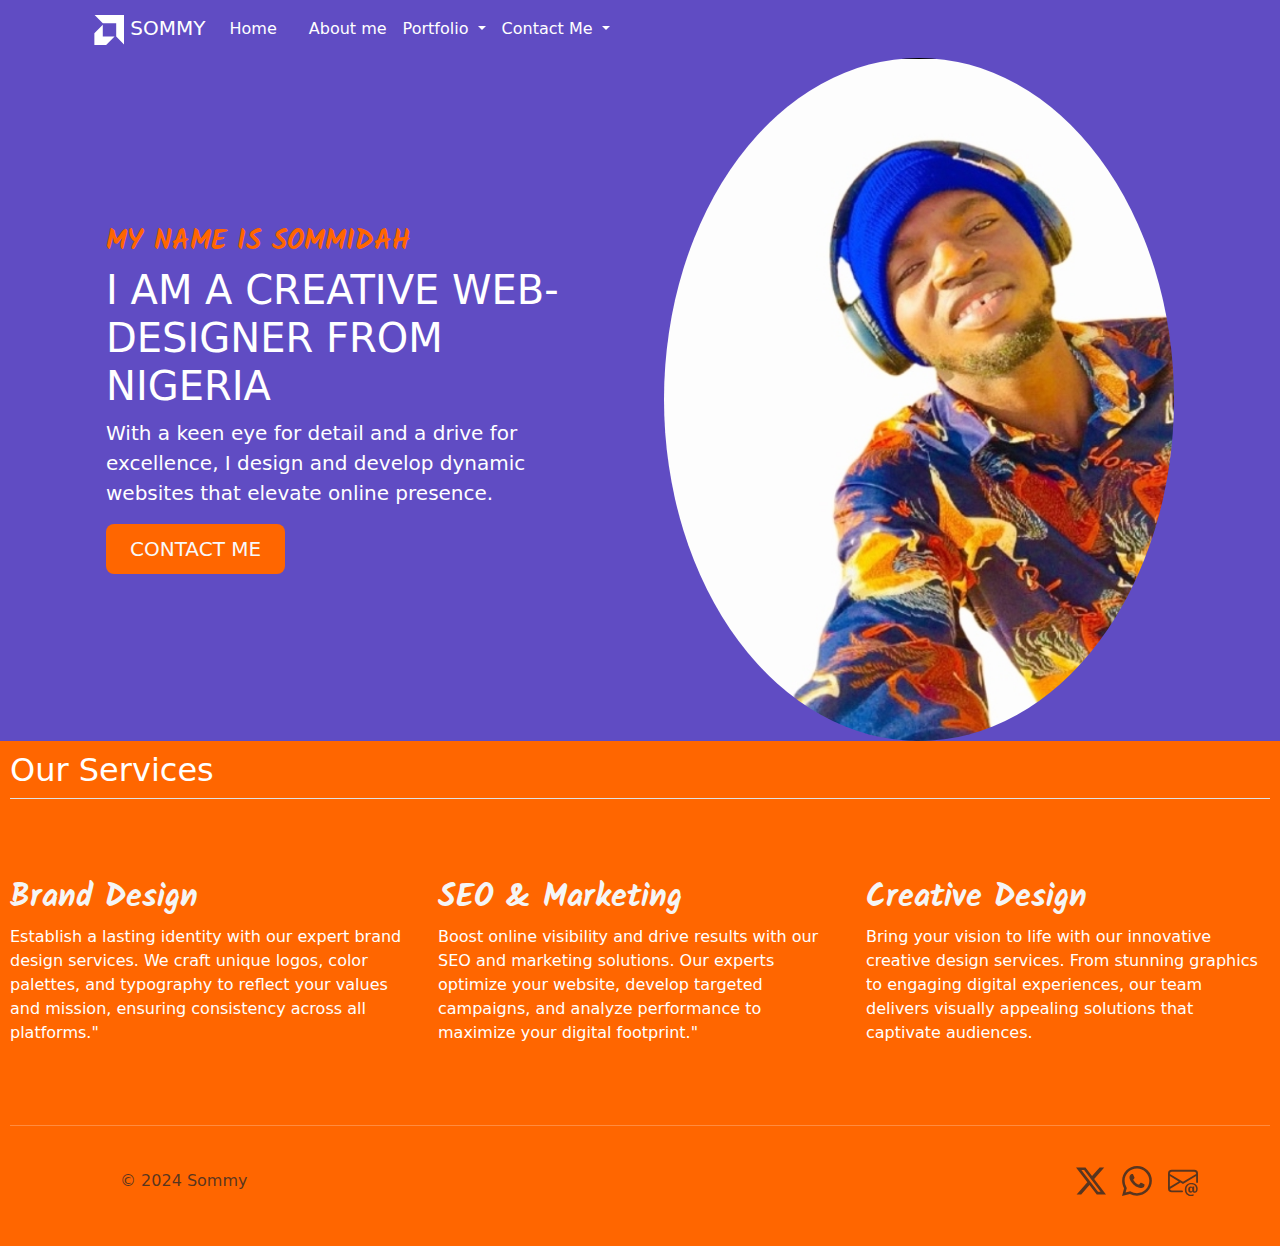
<file: Index.html>
<!DOCTYPE html>
<html lang="en">

<head>
  <meta charset="UTF-8">
  <meta name="viewport" content="width=device-width, initial-scale=1.0">
  <title>SOMMIDAH</title>
  <link href="https://cdn.jsdelivr.net/npm/bootstrap@5.3.3/dist/css/bootstrap.min.css" rel="stylesheet" integrity="sha384-QWTKZyjpPEjISv5WaRU9OFeRpok6YctnYmDr5pNlyT2bRjXh0JMhjY6hW+ALEwIH" crossorigin="anonymous">
  <link rel="stylesheet" href="./Styles.css">


  <link rel="preconnect" href="https://fonts.googleapis.com">
<link rel="preconnect" href="https://fonts.gstatic.com" crossorigin>
<link href="https://fonts.googleapis.com/css2?family=Kalam:wght@300;400;700&display=swap" rel="stylesheet">
</head>

<body>
  <section class="section">
  <div class="container">

    <nav class="navbar navbar-expand-lg bg-body-light">
      <div class="container-fluid">
        <a class="navbar-brand" href="http://127.0.0.1:3000/11.4%20CAPSTONE%20PROJECT/Index.html#"><svg xmlns="http://www.w3.org/2000/svg" width="30" height="30" fill="currentColor" class="bi bi-amd" viewBox="0 0 16 16">
          <path d="m.334 0 4.358 4.359h7.15v7.15l4.358 4.358V0zM.2 9.72l4.487-4.488v6.281h6.28L6.48 16H.2z"/>
        </svg> SOMMY</a>
        <button class="navbar-toggler" type="button" data-bs-toggle="collapse" data-bs-target="#navbarNavDropdown" aria-controls="navbarNavDropdown" aria-expanded="false" aria-label="Toggle navigation">
          <span class="navbar-toggler-icon"></span>
        </button>
        <div class="collapse navbar-collapse" id="navbarNavDropdown">
          <ul class="navbar-nav">
            <li class="nav-item">
              <a class="nav-link" aria-current="page" href="http://127.0.0.1:3000/11.4%20CAPSTONE%20PROJECT/Index.html#">Home</a>
            </li>
            <li class="nav-item">
              <a class="nav-link" href="#"></a>
            </li>
            <li class="nav-item">
              <a class="nav-link" href="http://127.0.0.1:3000/11.4%20CAPSTONE%20PROJECT/aboutme.html">About me</a>
            </li>
            <li class="nav-item dropdown">
              <a class="nav-link dropdown-toggle" href="#" role="button" data-bs-toggle="dropdown" aria-expanded="false">
                Portfolio
               </a>
               <ul class="dropdown-menu">
                <li><a class="dropdown-item" href="http://127.0.0.1:3000/11.3 TinDog Project/index.html">TIN DOG</a></li>
                <li><a class="dropdown-item" href="http://127.0.0.1:3000/11.2 Bootstrap Components/index.html">MOVE IT</a></li>
                <li><a class="dropdown-item" href="http://127.0.0.1:3000/10.3 Mondrian Project/index.html">Mondrian Painting</a></li>
              </ul>
            </li>
            <li class="nav-item dropdown">
              <a class="nav-link dropdown-toggle" href="#" role="button" data-bs-toggle="dropdown" aria-expanded="false">
                Contact Me
              </a>
              <ul class="dropdown-menu">
                <li><a class="dropdown-item" href="mail to:/sommidahmusa@gmail.com">Email</a></li>
                <li><a class="dropdown-item" href="https://wa.me/+2348128264190">WhatsAPP</a></li>
                <li><a class="dropdown-item" href="https://x.com/SommidahMusa?t=YfboOEMCuOGfOLIWoPAPfA&s=09">X</a></li>
              </ul>
            </li>
          </ul>

        </div>
      </div>
    </nav>


    <div class="container col-xxl-8 px-4 mb-0">
      <div class="row flex-lg-row-reverse align-items-center g-5 mb-0">
        <div class="col-10 col-sm-8 col-lg-6">
    
          <img src="./images/pic.jpg" class="d-block mx-lg-auto img-fluid" alt="my picture" width="700" height="500" loading="lazy">
        </div>
        <div class="col-lg-6">
          <h3>MY NAME IS <span> SOMMIDAH</span></h3>
          <h1>I AM A CREATIVE WEB-DESIGNER FROM NIGERIA</h1>
          <p class="lead">With a keen eye for detail and a drive for excellence, I design and develop dynamic websites that elevate online presence.</p>
          <div class="d-grid gap-2 d-md-flex justify-content-md-start">
         
            <a href="mailto:sommidahmusa@gmail.com"><button type="button" class="btn btn-outline-light btn-lg px-4">CONTACT ME</button></a>
          </div>
        </div>
      </div>
    </div>
  </section>

<section>
    <div class="container2">
      <h2 class="pb-2 border-bottom">Our Services</h2>
      <div class="row g-4 py-5 row-cols-1 row-cols-lg-3">
        <div class="feature col">
          <div class="feature-icon d-inline-flex align-items-center justify-content-center text-bg-primary bg-gradient fs-2 mb-3">   
          </div>
          <h3 class="fs-2">Brand Design</h3>
          <p>Establish a lasting identity with our expert brand design services. We craft unique logos, color palettes, and typography to reflect your values and mission, ensuring consistency across all platforms."
          </p>
          
        </div>
       <div class="marketing">
        <div class="feature col">
           <div class="feature-icon d-inline-flex align-items-center justify-content-center text-bg-primary bg-gradient fs-2 mb-3">
           </div>
           <h3 class="fs-2 ">SEO & Marketing</h3>
           <p>Boost online visibility and drive results with our SEO and marketing solutions. Our experts optimize your website, develop targeted campaigns, and analyze performance to maximize your digital footprint."
            </p>
         </div>
        </div>
        <div class="feature col">
          <div class="feature-icon d-inline-flex align-items-center justify-content-center text-bg-primary bg-gradient fs-2 mb-3">
          </div>
          <h3 class="fs-2 ">Creative Design</h3>
          <p>Bring your vision to life with our innovative creative design services. From stunning graphics to engaging digital experiences, our team delivers visually appealing solutions that captivate audiences.</p>
          
        </div>
      </div>
   <hr>
    <div class="container">
      <footer class="d-flex flex-wrap justify-content-between align-items-center py-3 my-4 ">
        <div class="col-md-4 d-flex align-items-center">
          <a href="/" class="mb-3 me-2 mb-md-0 text-body-secondary text-decoration-none lh-1">
            <svg class="bi" width="30" height="24"><use xlink:href="#bootstrap"></use></svg>
          </a>
          <span class="mb-3 mb-md-0 text-body-secondary">© 2024 Sommy</span>
        </div>
    
        <ul class="nav col-md-4 justify-content-end list-unstyled d-flex">
          <li class="ms-3"><a class="text-body-secondary" href="https://x.com/SommidahMusa?t=YfboOEMCuOGfOLIWoPAPfA&s=09"><svg xmlns="http://www.w3.org/2000/svg" width="30" height="30" fill="currentColor" class="bi bi-twitter-x" viewBox="0 0 16 16">
            <path d="M12.6.75h2.454l-5.36 6.142L16 15.25h-4.937l-3.867-5.07-4.425 5.07H.316l5.733-6.57L0 .75h5.063l3.495 4.633L12.601.75Zm-.86 13.028h1.36L4.323 2.145H2.865z"/>
           </svg></a></li>
           <li class="ms-3"><a class="text-body-secondary" href="https://wa.me/+2348128264190"><svg xmlns="http://www.w3.org/2000/svg" width="30" height="30" fill="currentColor" class="bi bi-whatsapp" viewBox="0 0 16 16">
            <path d="M13.601 2.326A7.85 7.85 0 0 0 7.994 0C3.627 0 .068 3.558.064 7.926c0 1.399.366 2.76 1.057 3.965L0 16l4.204-1.102a7.9 7.9 0 0 0 3.79.965h.004c4.368 0 7.926-3.558 7.93-7.93A7.9 7.9 0 0 0 13.6 2.326zM7.994 14.521a6.6 6.6 0 0 1-3.356-.92l-.24-.144-2.494.654.666-2.433-.156-.251a6.56 6.56 0 0 1-1.007-3.505c0-3.626 2.957-6.584 6.591-6.584a6.56 6.56 0 0 1 4.66 1.931 6.56 6.56 0 0 1 1.928 4.66c-.004 3.639-2.961 6.592-6.592 6.592m3.615-4.934c-.197-.099-1.17-.578-1.353-.646-.182-.065-.315-.099-.445.099-.133.197-.513.646-.627.775-.114.133-.232.148-.43.05-.197-.1-.836-.308-1.592-.985-.59-.525-.985-1.175-1.103-1.372-.114-.198-.011-.304.088-.403.087-.088.197-.232.296-.346.1-.114.133-.198.198-.33.065-.134.034-.248-.015-.347-.05-.099-.445-1.076-.612-1.47-.16-.389-.323-.335-.445-.34-.114-.007-.247-.007-.38-.007a.73.73 0 0 0-.529.247c-.182.198-.691.677-.691 1.654s.71 1.916.81 2.049c.098.133 1.394 2.132 3.383 2.992.47.205.84.326 1.129.418.475.152.904.129 1.246.08.38-.058 1.171-.48 1.338-.943.164-.464.164-.86.114-.943-.049-.084-.182-.133-.38-.232"/>
             </svg></a></li>
            <li class="ms-3"><a class="text-body-secondary" href="mailto:sommidahmusa@gmail.com"><svg xmlns="http://www.w3.org/2000/svg" width="30" height="30" fill="currentColor" class="bi bi-envelope-at" viewBox="0 0 16 16">
            <path d="M2 2a2 2 0 0 0-2 2v8.01A2 2 0 0 0 2 14h5.5a.5.5 0 0 0 0-1H2a1 1 0 0 1-.966-.741l5.64-3.471L8 9.583l7-4.2V8.5a.5.5 0 0 0 1 0V4a2 2 0 0 0-2-2zm3.708 6.208L1 11.105V5.383zM1 4.217V4a1 1 0 0 1 1-1h12a1 1 0 0 1 1 1v.217l-7 4.2z"/>
            <path d="M14.247 14.269c1.01 0 1.587-.857 1.587-2.025v-.21C15.834 10.43 14.64 9 12.52 9h-.035C10.42 9 9 10.36 9 12.432v.214C9 14.82 10.438 16 12.358 16h.044c.594 0 1.018-.074 1.237-.175v-.73c-.245.11-.673.18-1.18.18h-.044c-1.334 0-2.571-.788-2.571-2.655v-.157c0-1.657 1.058-2.724 2.64-2.724h.04c1.535 0 2.484 1.05 2.484 2.326v.118c0 .975-.324 1.39-.639 1.39-.232 0-.41-.148-.41-.42v-2.19h-.906v.569h-.03c-.084-.298-.368-.63-.954-.63-.778 0-1.259.555-1.259 1.4v.528c0 .892.49 1.434 1.26 1.434.471 0 .896-.227 1.014-.643h.043c.118.42.617.648 1.12.648m-2.453-1.588v-.227c0-.546.227-.791.573-.791.297 0 .572.192.572.708v.367c0 .573-.253.744-.564.744-.354 0-.581-.215-.581-.8Z"/>
          </svg></a></li>
        </ul>
      </footer>
    </div>
   </div>
  </section>
  </div>

  <script src="https://cdn.jsdelivr.net/npm/bootstrap@5.3.3/dist/js/bootstrap.bundle.min.js" integrity="sha384-YvpcrYf0tY3lHB60NNkmXc5s9fDVZLESaAA55NDzOxhy9GkcIdslK1eN7N6jIeHz" crossorigin="anonymous"></script>
</body>
</file>
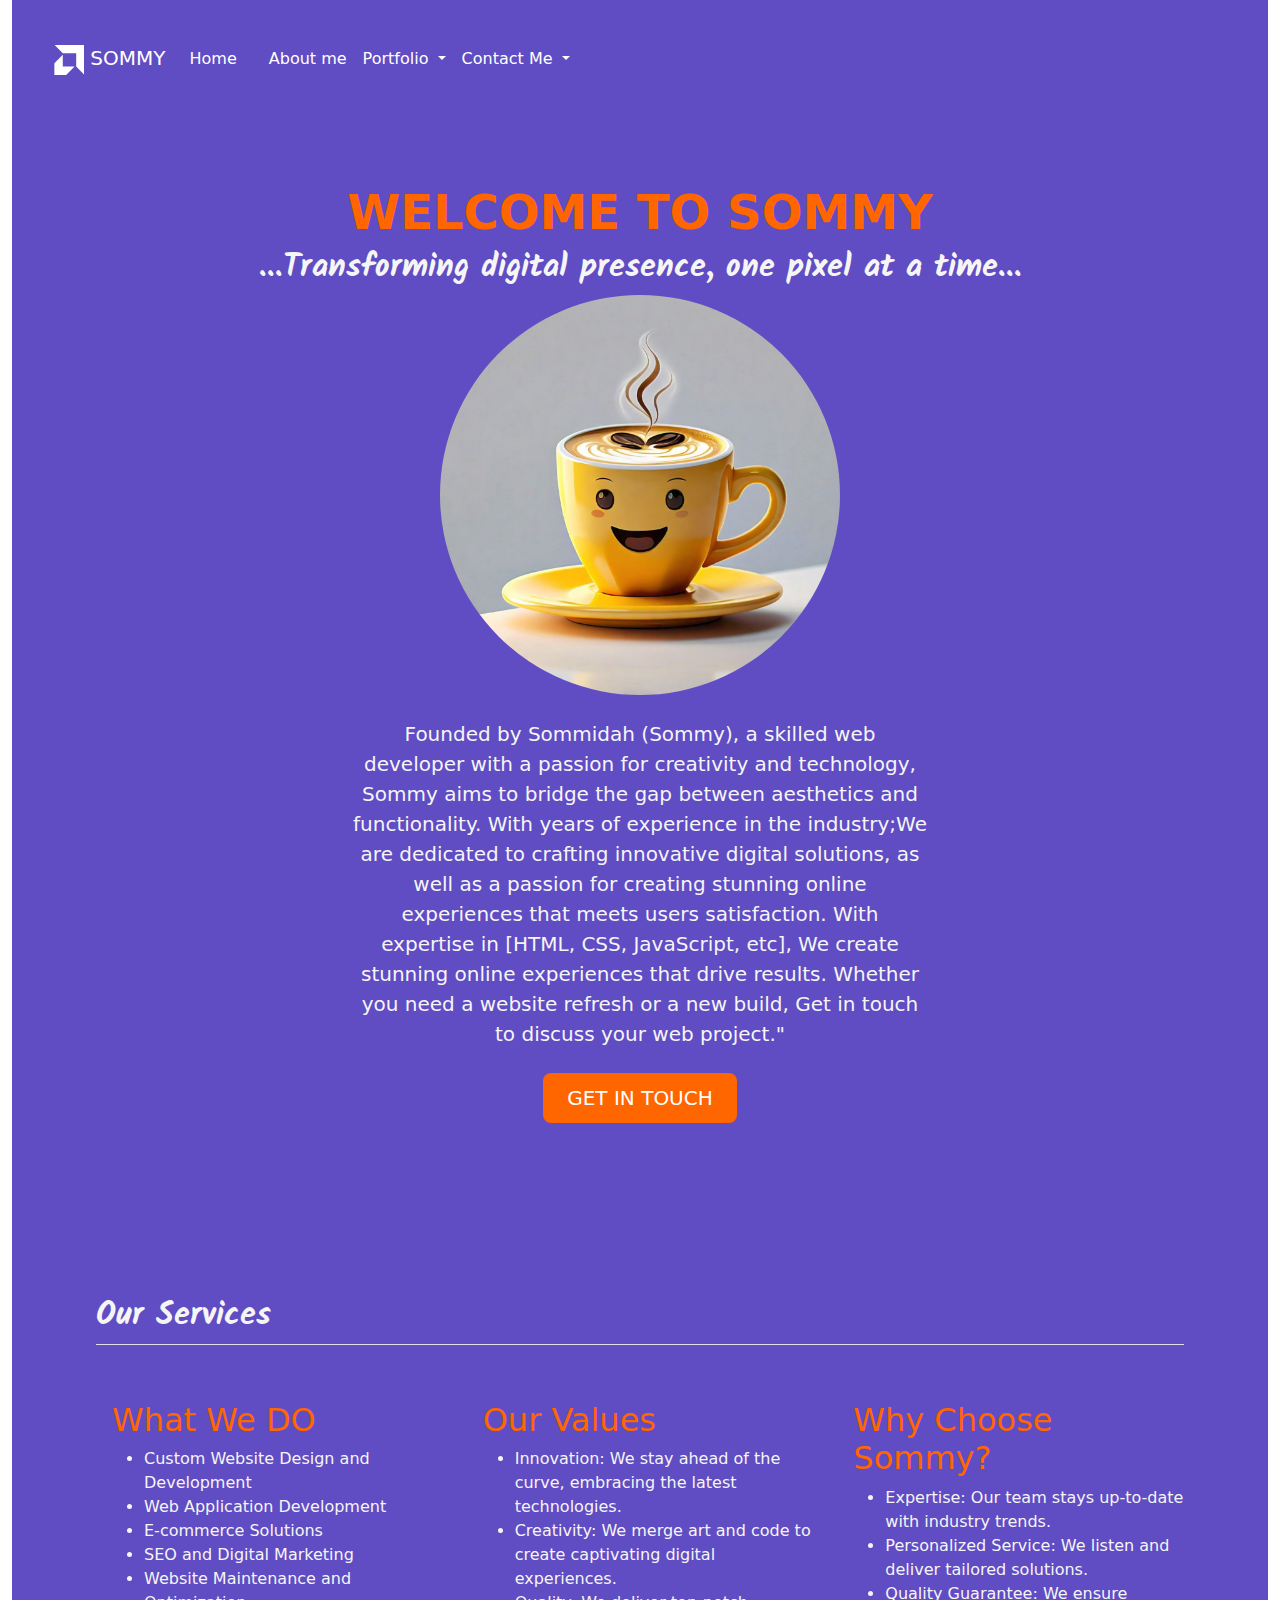
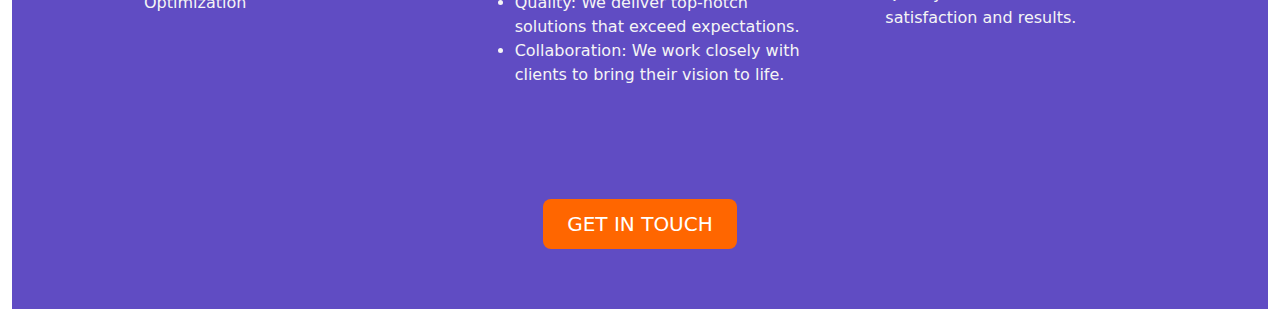
<file: aboutme.html>
<!DOCTYPE html>
<html lang="en">

<head>
  <meta charset="UTF-8">
  <meta name="viewport" content="width=device-width, initial-scale=1.0">
  <title>SOMMIDAH</title>
  <link href="https://cdn.jsdelivr.net/npm/bootstrap@5.3.3/dist/css/bootstrap.min.css" rel="stylesheet" integrity="sha384-QWTKZyjpPEjISv5WaRU9OFeRpok6YctnYmDr5pNlyT2bRjXh0JMhjY6hW+ALEwIH" crossorigin="anonymous">
  <link rel="preconnect" href="https://fonts.googleapis.com">
<link rel="preconnect" href="https://fonts.gstatic.com" crossorigin>
<link href="https://fonts.googleapis.com/css2?family=Kalam:wght@300;400;700&display=swap" rel="stylesheet">
<style>

.main{
    background-color: #604CC3;
    color: whitesmoke;
    padding: 30px;
    margin: 0px;
}

img{
    border-radius: 50%;
}
.navbar-brand{
  color: white;
}
.nav-link{
  color: white;
}
h1{
    color:#FF6600;
}
.btn{
  background-color: #FF6600;
  border: none;
  padding: 10px 20px;
  color: white;
}
.fs-2{
    color: #FF6600;
}
h2{
  font-family: "Kalam", cursive;
  font-weight: bold;
  font-style: normal;
}


</style>
</head>
<body>
    <section class="container-fluid">
        <div class="main">

            <nav class="navbar navbar-expand-lg bg-body-light">
                <div class="container-fluid">
                  <a class="navbar-brand" href="http://127.0.0.1:3000/11.4%20CAPSTONE%20PROJECT/Index.html#"><svg xmlns="http://www.w3.org/2000/svg" width="30" height="30" fill="currentColor" class="bi bi-amd" viewBox="0 0 16 16">
                    <path d="m.334 0 4.358 4.359h7.15v7.15l4.358 4.358V0zM.2 9.72l4.487-4.488v6.281h6.28L6.48 16H.2z"/>
                  </svg> SOMMY</a>
                  <button class="navbar-toggler" type="button" data-bs-toggle="collapse" data-bs-target="#navbarNavDropdown" aria-controls="navbarNavDropdown" aria-expanded="false" aria-label="Toggle navigation">
                    <span class="navbar-toggler-icon"></span>
                  </button>
                  <div class="collapse navbar-collapse" id="navbarNavDropdown">
                    <ul class="navbar-nav">
                      <li class="nav-item">
                        <a class="nav-link" aria-current="page" href="http://127.0.0.1:3000/11.4%20CAPSTONE%20PROJECT/Index.html#">Home</a>
                      </li>
                      <li class="nav-item">
                        <a class="nav-link" href="#"></a>
                      </li>
                      <li class="nav-item">
                        <a class="nav-link" href="#">About me</a>
                      </li>
                      <li class="nav-item dropdown">
                        <a class="nav-link dropdown-toggle" href="#" role="button" data-bs-toggle="dropdown" aria-expanded="false">
                          Portfolio
                         </a>
                         <ul class="dropdown-menu">
                          <li><a class="dropdown-item" href="http://127.0.0.1:3000/11.3 TinDog Project/index.html">TIN DOG</a></li>
                          <li><a class="dropdown-item" href="http://127.0.0.1:3000/11.2 Bootstrap Components/index.html">MOVE IT</a></li>
                          <li><a class="dropdown-item" href="http://127.0.0.1:3000/10.3 Mondrian Project/index.html">Mondrian Painting</a></li>
                        </ul>
                      </li>
                      <li class="nav-item dropdown">
                        <a class="nav-link dropdown-toggle" href="#" role="button" data-bs-toggle="dropdown" aria-expanded="false">
                          Contact Me
                        </a>
                        <ul class="dropdown-menu">
                          <li><a class="dropdown-item" href="mailto:/sommidahmusa@gmail.com">Email</a></li>
                          <li><a class="dropdown-item" href="https://wa.me/+2348128264190">WhatsAPP</a></li>
                          <li><a class="dropdown-item" href="https://x.com/SommidahMusa?t=YfboOEMCuOGfOLIWoPAPfA&s=09">X</a></li>
                        </ul>
                      </li>
                    </ul>
          
                  </div>
                </div>
              </nav>




            <div class="px-4 py-5 my-5 text-center">
                <h1 class="display-5 fw-bold ">WELCOME TO SOMMY </h1>
                <h2>...Transforming digital presence, one pixel at a time...</h2>
                <img class="d-block mx-auto mb-4" src="./images/cup.jpg" alt="brand picture" width="400" height="400">
                
                <div class="col-lg-6 mx-auto">
                  <p class="lead mb-4">Founded by Sommidah (Sommy), a skilled web developer with a passion for creativity and technology, Sommy aims to bridge the gap between aesthetics and functionality. With years of experience in the industry;We are  dedicated to crafting innovative digital solutions, as well as a passion for creating stunning online experiences that meets users satisfaction. 
                    With expertise in [HTML, CSS, JavaScript, etc], We create stunning online experiences that drive results.
                     Whether you need a website refresh or a new build, Get in touch to discuss your web project."</p>

                  <div class="d-grid gap-2 d-sm-flex justify-content-sm-center">
                   <a href="mailto:sommidahmusa@gmail.com"> <button type="button" class="btn btn-outline-light btn-lg px-4">GET IN TOUCH</button></a>
                  </div>
                </div>
              </div>

<SEction class="main">

    <div class="container px-4 py-5" id="hanging-icons">
        <h2 class="pb-2 border-bottom">Our Services</h2>
        <div class="row g-4 py-5 row-cols-1 row-cols-lg-3">
          <div class="col d-flex align-items-start">
            <div class="icon-square text-body-emphasis bg-body-secondary d-inline-flex align-items-center justify-content-center fs-4 flex-shrink-0 me-3">
            </div>
            <div>
              <h3 class="fs-2 ">What We DO</h3>
              <ul>
                <li>Custom Website Design and Development</li>
                <li>Web Application Development</li>
                <li>E-commerce Solutions</li>
                <li>SEO and Digital Marketing</li>
                <li>Website Maintenance and Optimization</li>
              </ul>
            </div>
          </div>
          <div class="col d-flex align-items-start">
            <div class="icon-square text-body-emphasis bg-body-secondary d-inline-flex align-items-center justify-content-center fs-4 flex-shrink-0 me-3">
            </div>
            <div>
              <h3 class="fs-2 ">Our Values</h3>
              <ul>
               <li>Innovation: We stay ahead of the curve, embracing the latest technologies.</li>
               <li> Creativity: We merge art and code to create captivating digital experiences.</li>
               <li>Quality: We deliver top-notch solutions that exceed expectations.</li>
               <li>Collaboration: We work closely with clients to bring their vision to life.</li>

              </ul>
            </div>
          </div>
          <div class="col d-flex align-items-start">
            <div class="icon-square text-body-emphasis bg-body-secondary d-inline-flex align-items-center justify-content-center fs-4 flex-shrink-0 me-3">
            </div>
            <div>
              <h3 class="fs-2 ">Why Choose Sommy?</h3>
             <ul>
                <li>Expertise: Our team stays up-to-date with industry trends.</li>
                <li>Personalized Service: We listen and deliver tailored solutions.</li>
                <li>Quality Guarantee: We ensure satisfaction and results.</li>
             </ul>
            </div>
          </div>
        </div>
      </div>
      <div class="d-grid pd- 3 gap-2 d-sm-flex justify-content-sm-center">
        <a href="mailto:sommidahmusa@gmail.com"> <button type="button" class="btn btn-outline-light btn-lg px-4">GET IN TOUCH</button></a>
      </div>
    </div>
</SEction>

        </div>

    </section>
    <script src="https://cdn.jsdelivr.net/npm/bootstrap@5.3.3/dist/js/bootstrap.bundle.min.js" integrity="sha384-YvpcrYf0tY3lHB60NNkmXc5s9fDVZLESaAA55NDzOxhy9GkcIdslK1eN7N6jIeHz" crossorigin="anonymous"></script>
</body>
</file>
<file: Styles.css>
.section{
  background-color: #604CC3;
}
.col-lg-6{
  color: white;
}
h3{
  font-family: "Kalam", cursive;
  font-weight: bold;
  font-style: normal;
  color:#FF6600;
}
h1{
  color: white;
}
img{
  border-radius: 50%;
  height: 400px;
  width: 600px;
  position: 450px;
  margin: 0px;
}
.btn{
  background-color: #FF6600;
  border: none;
  padding: 10px 20px;
}
.container2{
  background-color: #FF6600;
  color: white;
  width: 100%;
  margin:0px;
  padding:10px;
}
.navbar-brand{
  color: white;
}
.nav-link{
  color: white;
}
.fs-2{
  color: whitesmoke;
}
</file>
